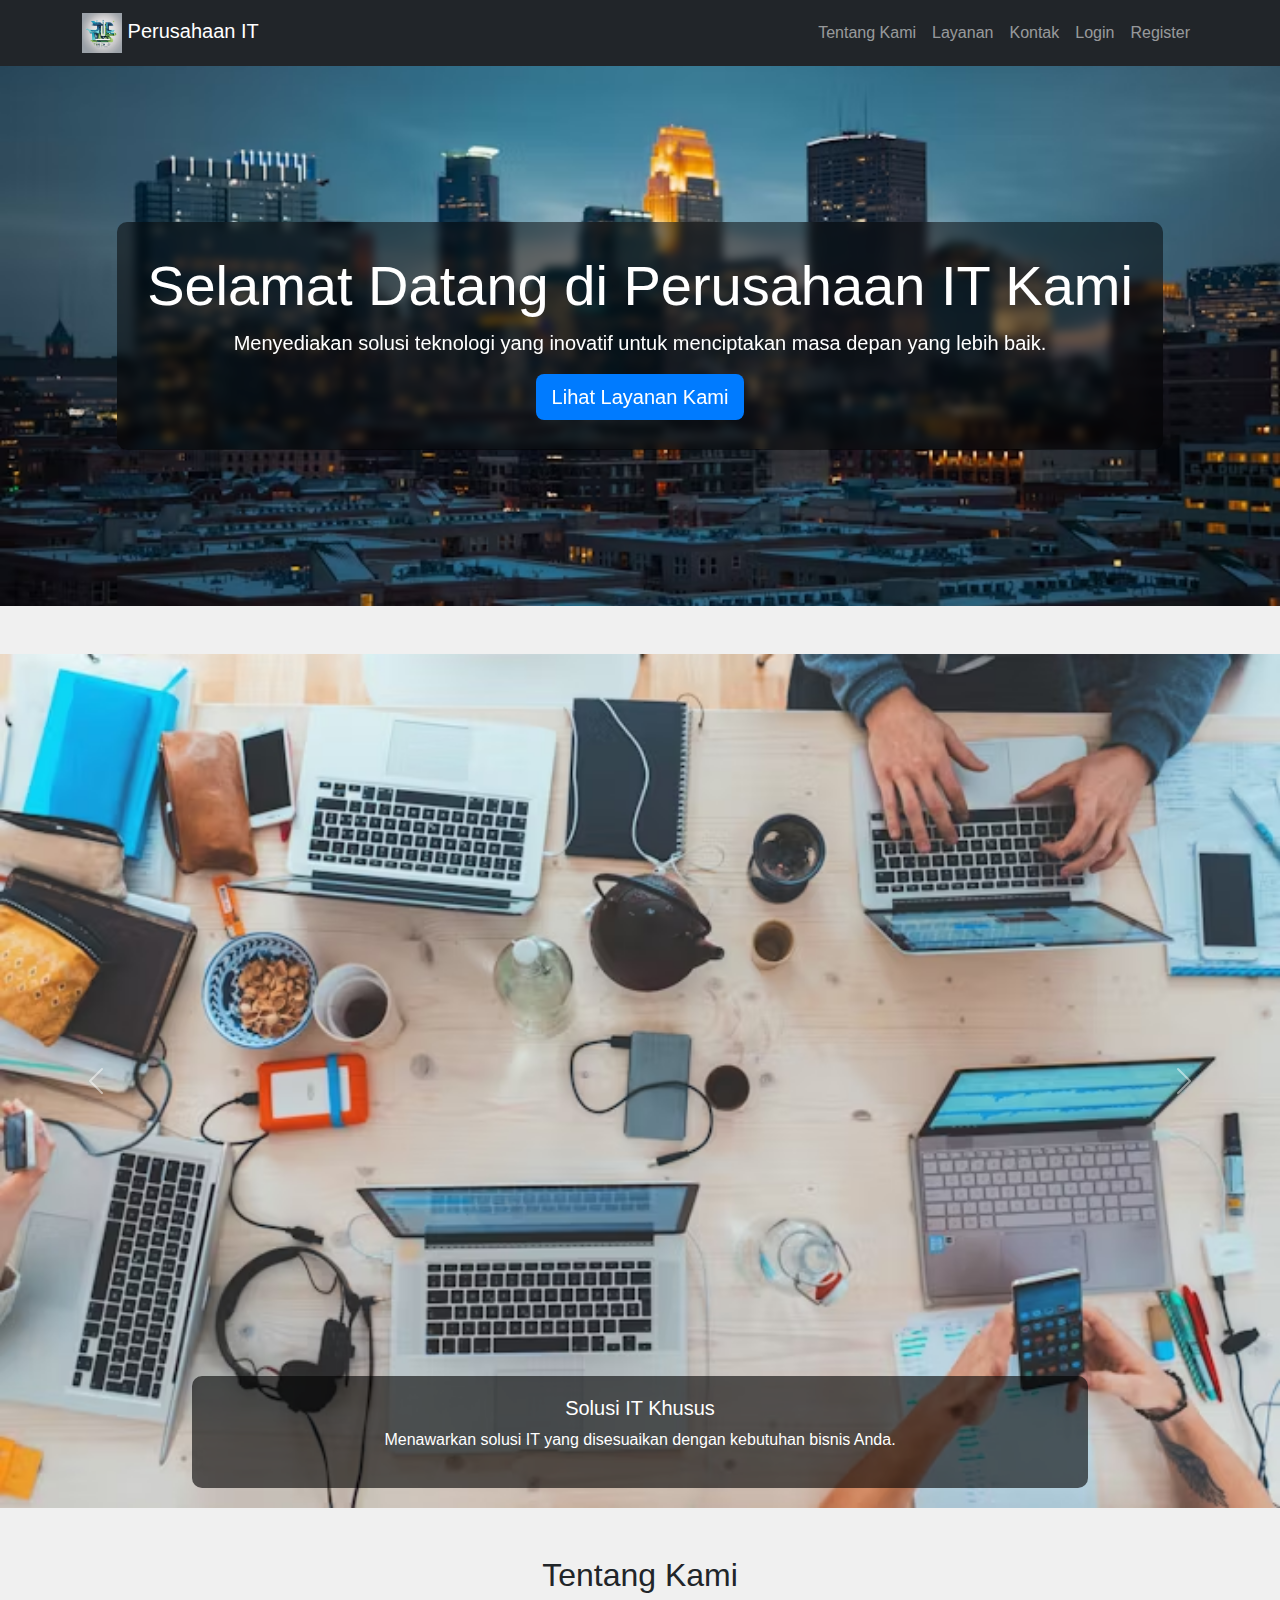
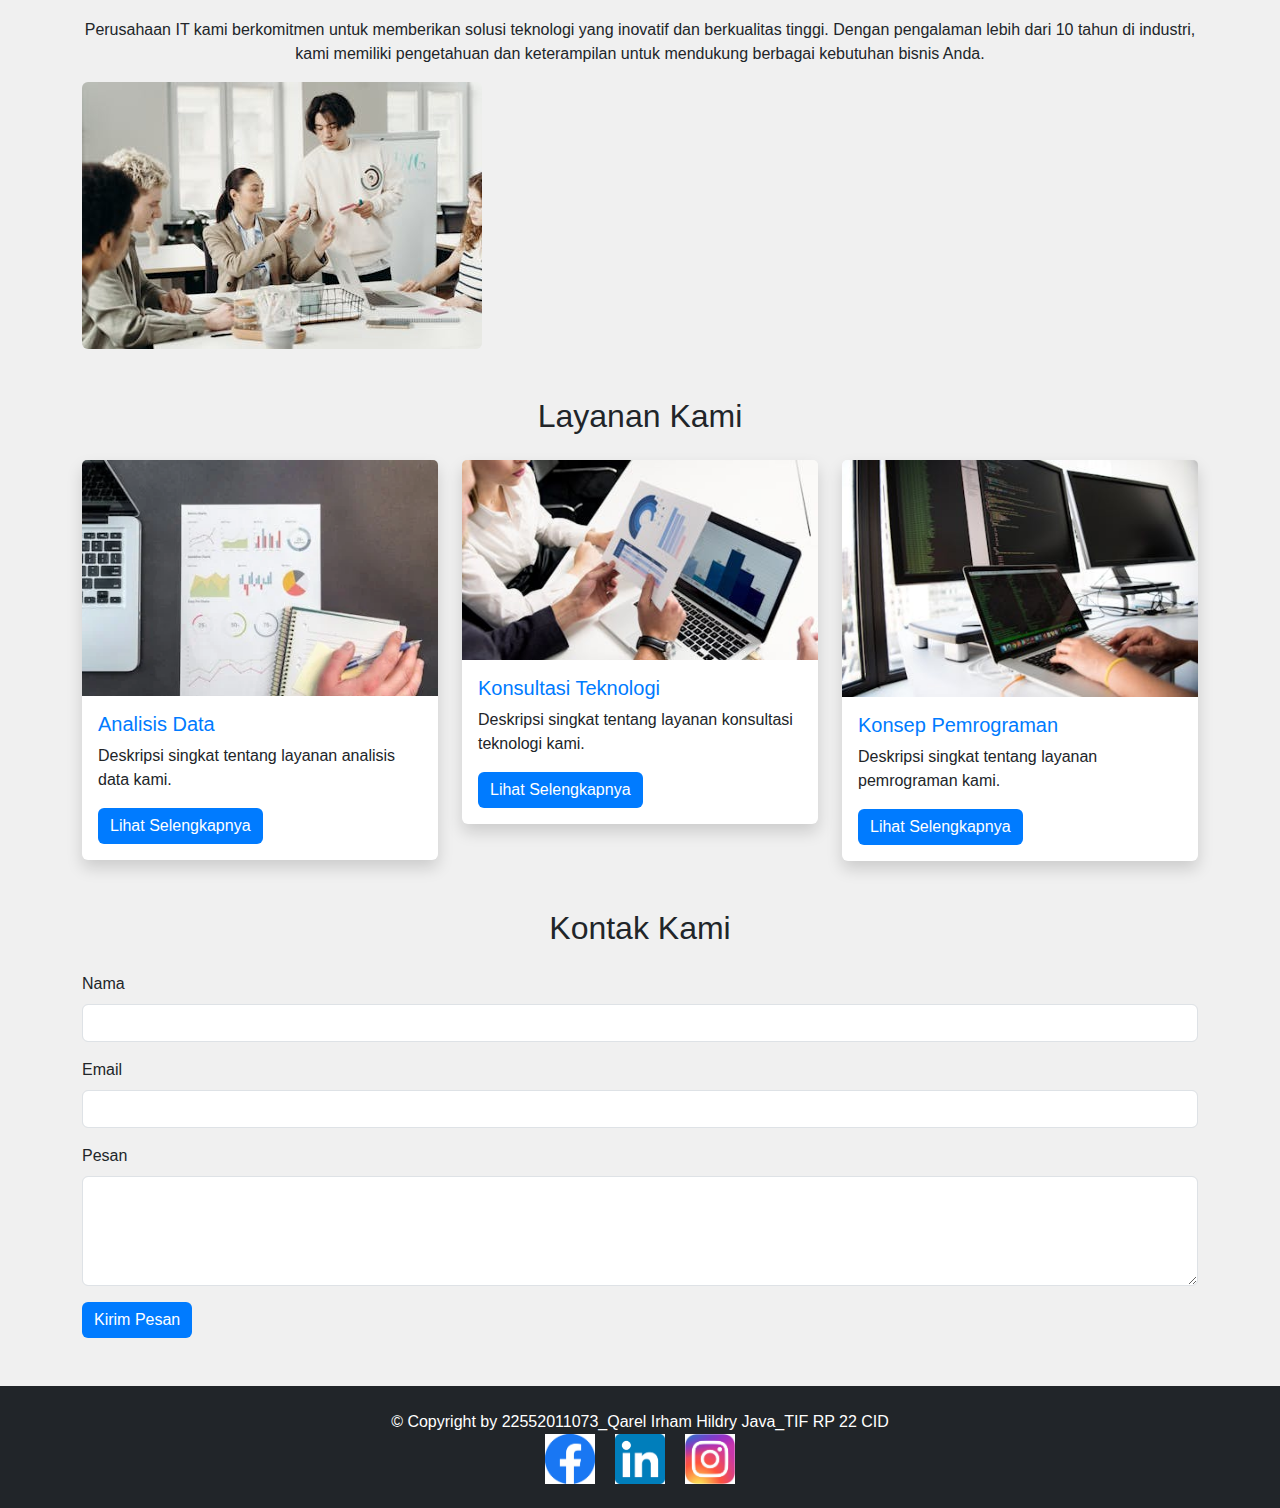
<file: index.html>
<!DOCTYPE html>  
<html lang="id">  
<head>  
    <meta charset="UTF-8">  
    <meta name="viewport" content="width=device-width, initial-scale=1.0">  
    <title>Perusahaan IT - Teknologi Inovatif</title>  
    <link href="https://cdn.jsdelivr.net/npm/bootstrap@5.3.2/dist/css/bootstrap.min.css" rel="stylesheet">  
    <link rel="stylesheet" href="style.css">  
</head>  
<body>  
    <!-- Navbar -->  
    <nav class="navbar navbar-expand-lg navbar-dark bg-dark">  
        <div class="container">  
            <a class="navbar-brand" href="#"><img src="images/company-logo.png" alt="Logo Perusahaan" style="height: 40px;"> Perusahaan IT</a>  
            <button class="navbar-toggler" type="button" data-bs-toggle="collapse" data-bs-target="#navbarNav">  
                <span class="navbar-toggler-icon"></span>  
            </button>  
            <div class="collapse navbar-collapse" id="navbarNav">  
                <ul class="navbar-nav ms-auto">  
                    <li class="nav-item"><a class="nav-link" href="#about">Tentang Kami</a></li>  
                    <li class="nav-item"><a class="nav-link" href="#services">Layanan</a></li>  
                    <li class="nav-item"><a class="nav-link" href="#contact">Kontak</a></li>  
                    <li class="nav-item"><a class="nav-link" href="login.html">Login</a></li>  
                    <li class="nav-item"><a class="nav-link" href="register.html">Register</a></li>  
                </ul>  
            </div>  
        </div>  
    </nav>  

    <!-- Hero Section with Background Image -->  
    <header class="hero-section">  
        <div class="hero-content">  
            <h1 class="display-4">Selamat Datang di Perusahaan IT Kami</h1>  
            <p class="lead">Menyediakan solusi teknologi yang inovatif untuk menciptakan masa depan yang lebih baik.</p>  
            <a href="#services" class="btn btn-primary btn-lg">Lihat Layanan Kami</a>  
        </div>  
    </header>  

    <!-- Carousel Section -->  
    <div id="carouselExample" class="carousel slide my-5" data-bs-ride="carousel">  
        <div class="carousel-inner">  
            <div class="carousel-item active">  
                <img src="images/it-solutions-team.jpg" class="d-block w-100" alt="Solusi IT Khusus">  
                <div class="carousel-caption d-none d-md-block">  
                    <h5>Solusi IT Khusus</h5>  
                    <p>Menawarkan solusi IT yang disesuaikan dengan kebutuhan bisnis Anda.</p>  
                </div>  
            </div>  
            <div class="carousel-item">  
                <img src="images/software-development-team.jpg" class="d-block w-100" alt="Pengembangan Perangkat Lunak">  
                <div class="carousel-caption d-none d-md-block">  
                    <h5>Pengembangan Perangkat Lunak</h5>  
                    <p>Pengembangan perangkat lunak yang inovatif untuk meningkatkan efisiensi bisnis.</p>  
                </div>  
            </div>  
            <div class="carousel-item">  
                <img src="images/cyber-security-concept.jpg" class="d-block w-100" alt="Keamanan Cyber">  
                <div class="carousel-caption d-none d-md-block">  
                    <h5>Keamanan Cyber</h5>  
                    <p>Menjamin keamanan data dan sistem Anda dari ancaman digital.</p>  
                </div>  
            </div>  
        </div>  
        <button class="carousel-control-prev" type="button" data-bs-target="#carouselExample" data-bs-slide="prev">  
            <span class="carousel-control-prev-icon" aria-hidden="true"></span>  
            <span class="visually-hidden">Sebelumnya</span>  
        </button>  
        <button class="carousel-control-next" type="button" data-bs-target="#carouselExample" data-bs-slide="next">  
            <span class="carousel-control-next-icon" aria-hidden="true"></span>  
            <span class="visually-hidden">Selanjutnya</span>  
        </button>  
    </div>  

    <!-- About Section -->  
    <section id="about" class="container my-5">  
        <h2 class="text-center mb-4">Tentang Kami</h2>  
        <p class="text-center">Perusahaan IT kami berkomitmen untuk memberikan solusi teknologi yang inovatif dan berkualitas tinggi. Dengan pengalaman lebih dari 10 tahun di industri, kami memiliki pengetahuan dan keterampilan untuk mendukung berbagai kebutuhan bisnis Anda.</p>  
        <img src="images/teamwork-illustration.jpg" class="img-fluid rounded" alt="Ilustrasi Kerja Sama Tim" />  
    </section>  

    <!-- Services Section -->  
    <section id="services" class="container my-5">  
        <h2 class="text-center mb-4">Layanan Kami</h2>  
        <div class="row">  
            <div class="col-md-4">  
                <div class="card shadow border-light">  
                    <img src="images/data-analysis-illustration.jpg" class="card-img-top" alt="Analisis Data">  
                    <div class="card-body">  
                        <h5 class="card-title">Analisis Data</h5>  
                        <p class="card-text">Deskripsi singkat tentang layanan analisis data kami.</p>  
                        <a href="detail.html?service=1" class="btn btn-primary">Lihat Selengkapnya</a>  
                    </div>  
                </div>  
            </div>  
            <div class="col-md-4">  
                <div class="card shadow border-light">  
                    <img src="images/technology-consulting.jpg" class="card-img-top" alt="Konsultasi Teknologi">  
                    <div class="card-body">  
                        <h5 class="card-title">Konsultasi Teknologi</h5>  
                        <p class="card-text">Deskripsi singkat tentang layanan konsultasi teknologi kami.</p>  
                        <a href="detail.html?service=2" class="btn btn-primary">Lihat Selengkapnya</a>  
                    </div>  
                </div>  
            </div>  
            <div class="col-md-4">  
                <div class="card shadow border-light">  
                    <img src="images/programming-concept.jpg" class="card-img-top" alt="Konsep Pemrograman">  
                    <div class="card-body">  
                        <h5 class="card-title">Konsep Pemrograman</h5>  
                        <p class="card-text">Deskripsi singkat tentang layanan pemrograman kami.</p>  
                        <a href="detail.html?service=3" class="btn btn-primary">Lihat Selengkapnya</a>  
                    </div>  
                </div>  
            </div>  
        </div>  
    </section>  

    <!-- Contact Section -->  
    <section id="contact" class="container my-5">  
        <h2 class="text-center mb-4">Kontak Kami</h2>  
        <form>  
            <div class="mb-3">  
                <label for="name" class="form-label">Nama</label>  
                <input type="text" class="form-control" id="name" required>  
            </div>  
            <div class="mb-3">  
                <label for="email" class="form-label">Email</label>  
                <input type="email" class="form-control" id="email" required>  
            </div>  
            <div class="mb-3">  
                <label for="message" class="form-label">Pesan</label>  
                <textarea class="form-control" id="message" rows="4" required></textarea>  
            </div>  
            <button type="submit" class="btn btn-primary">Kirim Pesan</button>  
        </form>  
    </section>  

    <!-- Footer -->  
<footer class="bg-dark text-white text-center py-4 mt-5">  
    <p>&copy; Copyright by 22552011073_Qarel Irham Hildry Java_TIF RP 22 CID</p>  
    <div class="d-flex justify-content-center">  
        <img src="images/1.pesbuk.png" alt="Ikon Media Sosial 1" style="width: 50px; margin: 0 10px;">  
        <img src="images/2.linklnd.png" alt="Ikon Media Sosial 2" style="width: 50px; margin: 0 10px;">  
        <img src="images/3.ig.jpg" alt="Ikon Media Sosial 3" style="width: 50px; margin: 0 10px;">  
    </div>  
</footer> 

    <!-- Bootstrap JS -->  
    <script src="https://cdn.jsdelivr.net/npm/bootstrap@5.3.2/dist/js/bootstrap.bundle.min.js"></script>  
</body>  
</html>
</file>
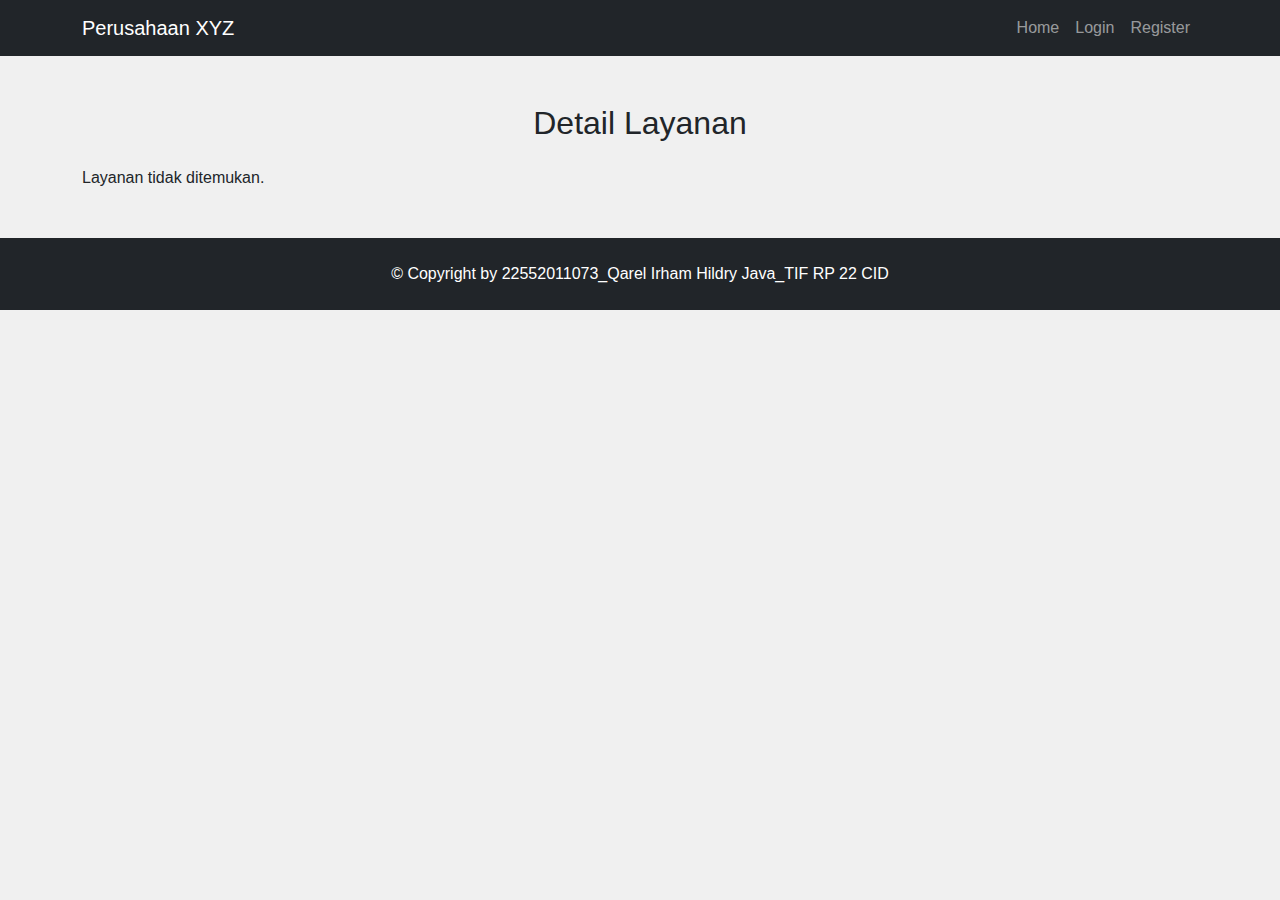
<file: detail.html>
<!DOCTYPE html>  
<html lang="id">  
<head>  
    <meta charset="UTF-8">  
    <meta name="viewport" content="width=device-width, initial-scale=1.0">  
    <title>Detail Layanan - Perusahaan XYZ</title>  
    <link href="https://cdn.jsdelivr.net/npm/bootstrap@5.3.2/dist/css/bootstrap.min.css" rel="stylesheet">  
    <link rel="stylesheet" href="style.css">  
</head>  
<body>  
    <!-- Navbar -->  
    <nav class="navbar navbar-expand-lg navbar-dark bg-dark">  
        <div class="container">  
            <a class="navbar-brand" href="#">Perusahaan XYZ</a>  
            <button class="navbar-toggler" type="button" data-bs-toggle="collapse" data-bs-target="#navbarNav">  
                <span class="navbar-toggler-icon"></span>  
            </button>  
            <div class="collapse navbar-collapse" id="navbarNav">  
                <ul class="navbar-nav ms-auto">  
                    <li class="nav-item"><a class="nav-link" href="index.html">Home</a></li>  
                    <li class="nav-item"><a class="nav-link" href="login.html">Login</a></li>  
                    <li class="nav-item"><a class="nav-link" href="register.html">Register</a></li>  
                </ul>  
            </div>  
        </div>  
    </nav>  

    <section class="container my-5">  
        <h2 class="text-center mb-4">Detail Layanan</h2>  
        <div id="serviceDetail" class="text-start">  
            <!-- Detail layanan akan ditampilkan di sini -->  
        </div>  
    </section>  

    <footer class="bg-dark text-white text-center py-4 mt-5">  
        <p>&copy; Copyright by 22552011073_Qarel Irham Hildry Java_TIF RP 22 CID</p>    
    </footer>  

    <script>  
        const urlParams = new URLSearchParams(window.location.search);  
        const serviceId = urlParams.get('service');  
        const serviceDetail = document.getElementById('serviceDetail');  

        // Simulasi detail layanan  
        const serviceData = {  
            1: `<div class="service-item mb-4">  
                    <h3>Layanan 1: Solusi TI Kustom</h3>  
                    <p>Kami menawarkan solusi TI kustom yang dirancang spesifik untuk kebutuhan bisnis Anda. Layanan ini mencakup analisis mendalam mengenai proses bisnis Anda untuk menyarankan dan mengembangkan sistem yang optimal dan efisien.</p>  
                    <h5>Fitur Utama:</h5>  
                    <ul>  
                        <li>Analisis Kebutuhan: Proses analisis yang menyeluruh untuk memahami dan menggali kebutuhan spesifik Anda.</li>  
                        <li>Pengembangan Kustom: Pengembangan aplikasi dan sistem yang sepenuhnya disesuaikan.</li>  
                        <li>Dukungan Pemeliharaan: Layanan pemeliharaan berkelanjutan dan dukungan pelanggan yang responsif.</li>  
                    </ul>  
                    <h5>Manfaat:</h5>  
                    <ul>  
                        <li>Meningkatkan efisiensi operasional.</li>  
                        <li>Pengurangan biaya yang tidak perlu melalui sistem yang lebih efisien.</li>  
                        <li>Keberlanjutan bisnis yang lebih baik dengan dukungan teknis yang kuat.</li>  
                    </ul>  
                </div>`,  

            2: `<div class="service-item mb-4">  
                    <h3>Layanan 2: Pengembangan Perangkat Lunak</h3>  
                    <p>Layanan pengembangan perangkat lunak kami mencakup pembuatan aplikasi mobile dan desktop yang dirancang untuk meningkatkan produktivitas dan efisiensi bisnis Anda. Kami menggunakan teknologi terbaru untuk memberikan solusi yang stabil dan handal.</p>  
                    <h5>Fitur Utama:</h5>  
                    <ul>  
                        <li>Desain UI/UX yang Responsif: Tim desain kami menciptakan antarmuka pengguna yang intuitif dan menarik.</li>  
                        <li>Metodologi Agile: Pendekatan pengembangan cepat yang memungkinkan penyesuaian berdasarkan umpan balik klien.</li>  
                        <li>Integrasi API: Kemudahan integrasi dengan perangkat lunak atau layanan pihak ketiga.</li>  
                    </ul>  
                    <h5>Manfaat:</h5>  
                    <ul>  
                        <li>Peningkatan produktivitas melalui alat yang dirancang khusus untuk bisnis Anda.</li>  
                        <li>Fleksibilitas dalam menyesuaikan aplikasi sesuai kebutuhan yang evolving.</li>  
                        <li>Waktu ke pasar yang lebih cepat berkat metodologi pengembangan yang efisien.</li>  
                    </ul>  
                </div>`,  

            3: `<div class="service-item mb-4">  
                    <h3>Layanan 3: Konsultasi Keamanan Siber</h3>  
                    <p>Layanan konsultasi keamanan siber kami dirancang untuk membantu Anda melindungi aset digital Anda dari ancaman dan serangan. Kami menyediakan auditing keamanan TI, penilaian risiko, dan penyusunan rencana keamanan yang komprehensif.</p>  
                    <h5>Fitur Utama:</h5>  
                    <ul>  
                        <li>Audit Keamanan Komprehensif: Evaluasi menyeluruh dari infrastruktur TI dan kebijakan keamanan yang ada.</li>  
                        <li>Pelatihan Kesadaran Keamanan: Sesi pelatihan untuk karyawan yang bertujuan meningkatkan kesadaran tentang praktik keamanan.</li>  
                        <li>Manajemen Insiden: Dukungan dalam merespons dan mengelola insiden keamanan yang terjadi.</li>  
                    </ul>  
                    <h5>Manfaat:</h5>  
                    <ul>  
                        <li>Perlindungan yang lebih kuat terhadap data sensitif perusahaan.</li>  
                        <li>Pembentukan budaya keamanan yang lebih baik di dalam organisasi.</li>  
                        <li>Mengurangi risiko kehilangan data dan biaya pemulihan akibat serangan siber.</li>  
                    </ul>  
                </div>`,  
        };  

        // Menampilkan detail layanan berdasarkan ID  
        if (serviceData[serviceId]) {  
            serviceDetail.innerHTML = serviceData[serviceId];  
        } else {  
            serviceDetail.innerHTML = `<p>Layanan tidak ditemukan.</p>`;  
        }  
    </script>  

    <script src="https://cdn.jsdelivr.net/npm/bootstrap@5.3.2/dist/js/bootstrap.bundle.min.js"></script>  
</body>  
</html>
</file>
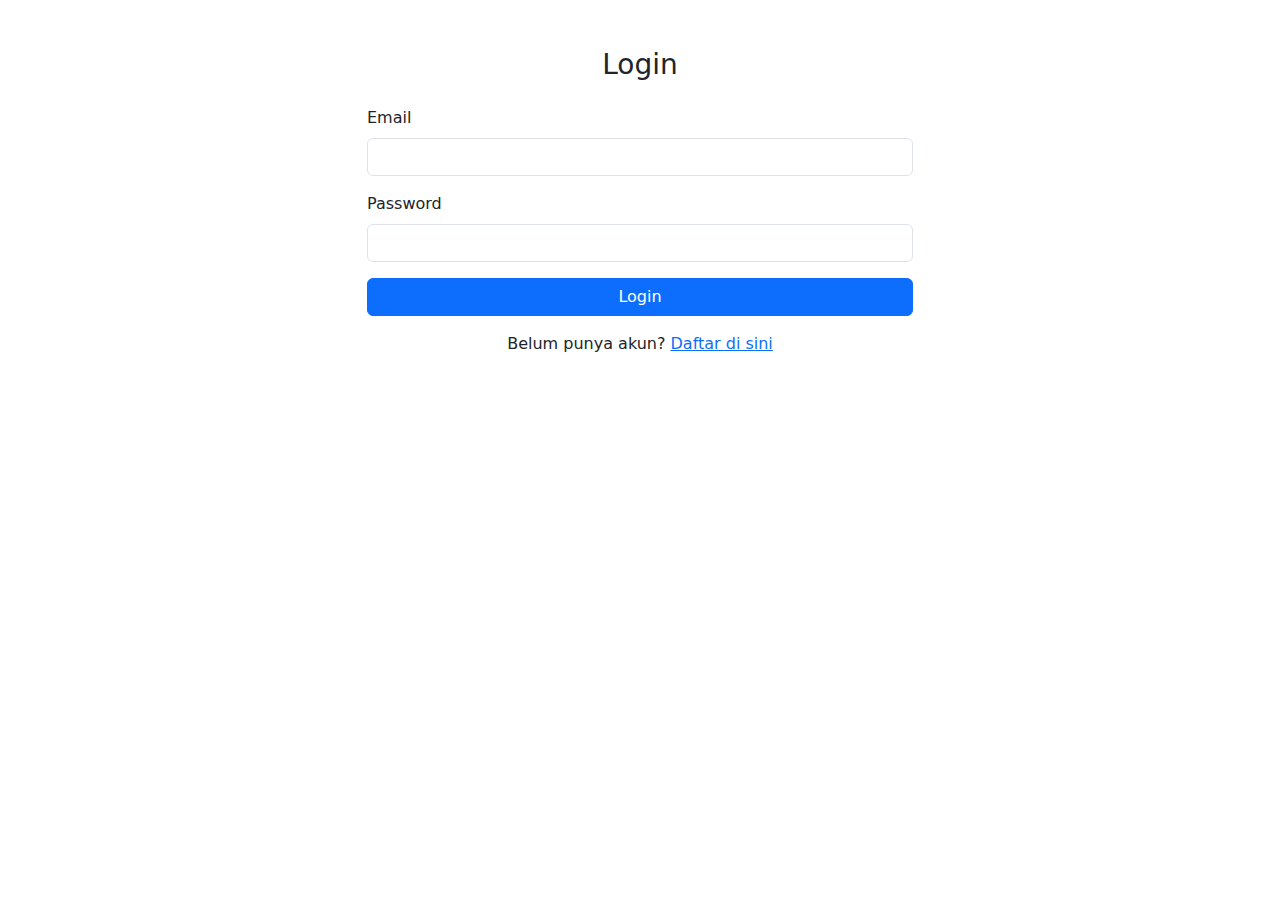
<file: login.html>
<!DOCTYPE html>
<html lang="id">
<head>
    <meta charset="UTF-8">
    <meta name="viewport" content="width=device-width, initial-scale=1.0">
    <title>Login - Perusahaan IT</title>
    <link href="https://cdn.jsdelivr.net/npm/bootstrap@5.3.2/dist/css/bootstrap.min.css" rel="stylesheet">
    <script>
        function validateLogin(event) {
            event.preventDefault();  // Mencegah form dikirim secara default

            // Mendapatkan nilai input
            var email = document.getElementById('email').value;
            var password = document.getElementById('password').value;

            // Cek apakah email dan password sesuai
            if (email === "admin@gmail.com" && password === "admin123") {
                alert("Login berhasil!");  // Menampilkan pop-up jika login berhasil
                // Redirect ke halaman index.html
                window.location.href = "index.html";  // Mengalihkan ke halaman beranda setelah login
            } else {
                alert("Email atau password salah.");  // Menampilkan pop-up jika login gagal
            }
        }
    </script>
</head>
<body>

    <div class="container my-5">
        <div class="row justify-content-center">
            <div class="col-md-6">
                <h3 class="text-center mb-4">Login</h3>
                <form onsubmit="validateLogin(event)">  <!-- Menambahkan pemanggilan fungsi validateLogin saat submit -->
                    <div class="mb-3">
                        <label for="email" class="form-label">Email</label>
                        <input type="email" class="form-control" id="email" required>
                    </div>
                    <div class="mb-3">
                        <label for="password" class="form-label">Password</label>
                        <input type="password" class="form-control" id="password" required>
                    </div>
                    <button type="submit" class="btn btn-primary w-100">Login</button>
                </form>
                <p class="text-center mt-3">Belum punya akun? <a href="register.html">Daftar di sini</a></p>
            </div>
        </div>
    </div>

</body>
</html>
</file>
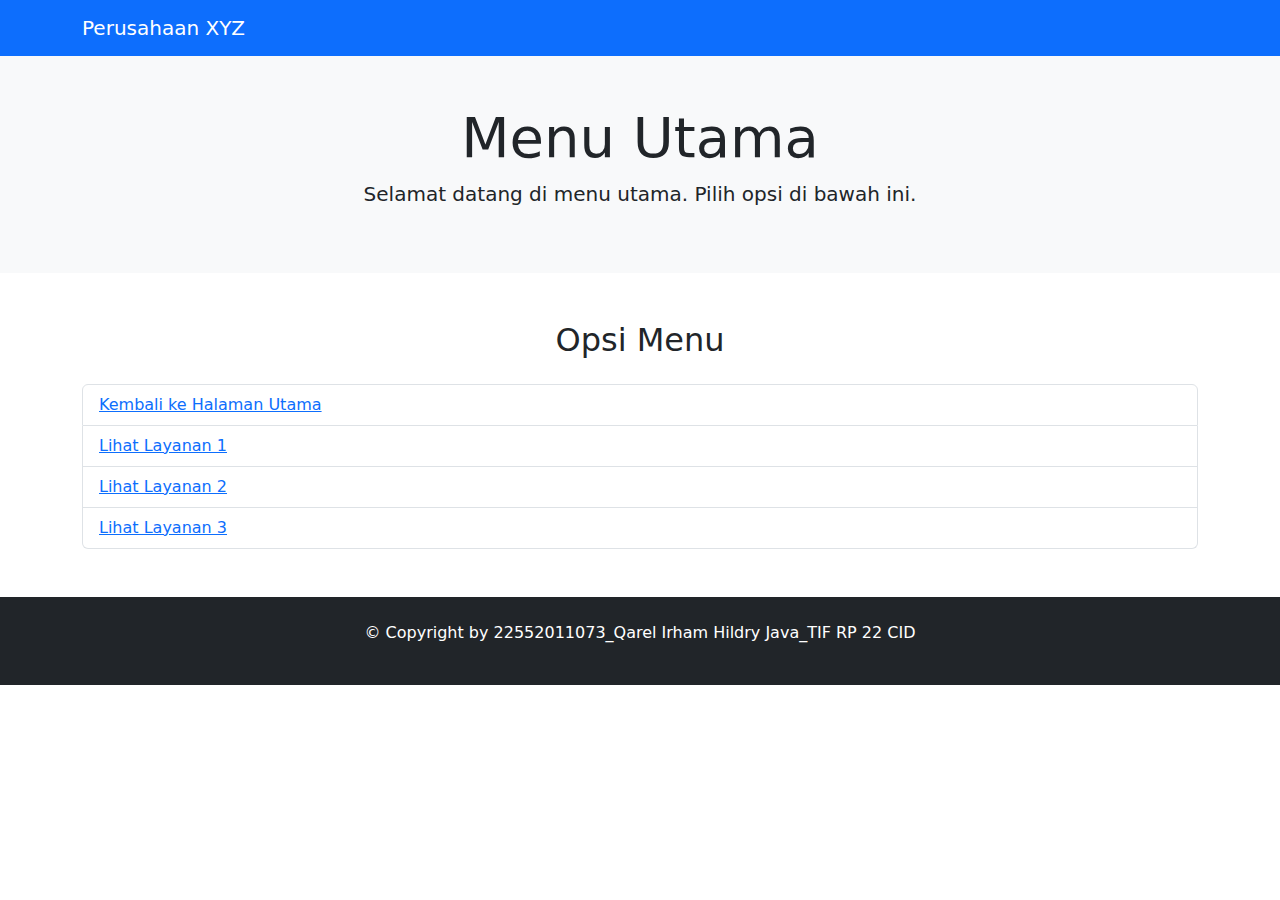
<file: menu.html>
<!DOCTYPE html>  
<html lang="id">  
<head>  
    <meta charset="UTF-8">  
    <meta name="viewport" content="width=device-width, initial-scale=1.0">  
    <title>Menu Utama - Perusahaan XYZ</title>  
    <link href="https://cdn.jsdelivr.net/npm/bootstrap@5.3.2/dist/css/bootstrap.min.css" rel="stylesheet">  
</head>  
<body>  
    <nav class="navbar navbar-expand-lg navbar-dark bg-primary">  
        <div class="container">  
            <a class="navbar-brand" href="#">Perusahaan XYZ</a>  
        </div>  
    </nav>  

    <header class="bg-light text-center py-5">  
        <h1 class="display-4">Menu Utama</h1>  
        <p class="lead">Selamat datang di menu utama. Pilih opsi di bawah ini.</p>  
    </header>  

    <section class="container my-5">  
        <h2 class="text-center mb-4">Opsi Menu</h2>  
        <ul class="list-group">  
            <li class="list-group-item"><a href="index.html">Kembali ke Halaman Utama</a></li>  
            <li class="list-group-item"><a href="detail.html?service=1">Lihat Layanan 1</a></li>  
            <li class="list-group-item"><a href="detail.html?service=2">Lihat Layanan 2</a></li>  
            <li class="list-group-item"><a href="detail.html?service=3">Lihat Layanan 3</a></li>  
        </ul>  
    </section>  

    <footer class="bg-dark text-white text-center py-4 mt-5">  
        <p>&copy; Copyright by 22552011073_Qarel Irham Hildry Java_TIF RP 22 CID</p>    
    </footer>  

    <script src="https://cdn.jsdelivr.net/npm/bootstrap@5.3.2/dist/js/bootstrap.bundle.min.js"></script>  
</body>  
</html>
</file>
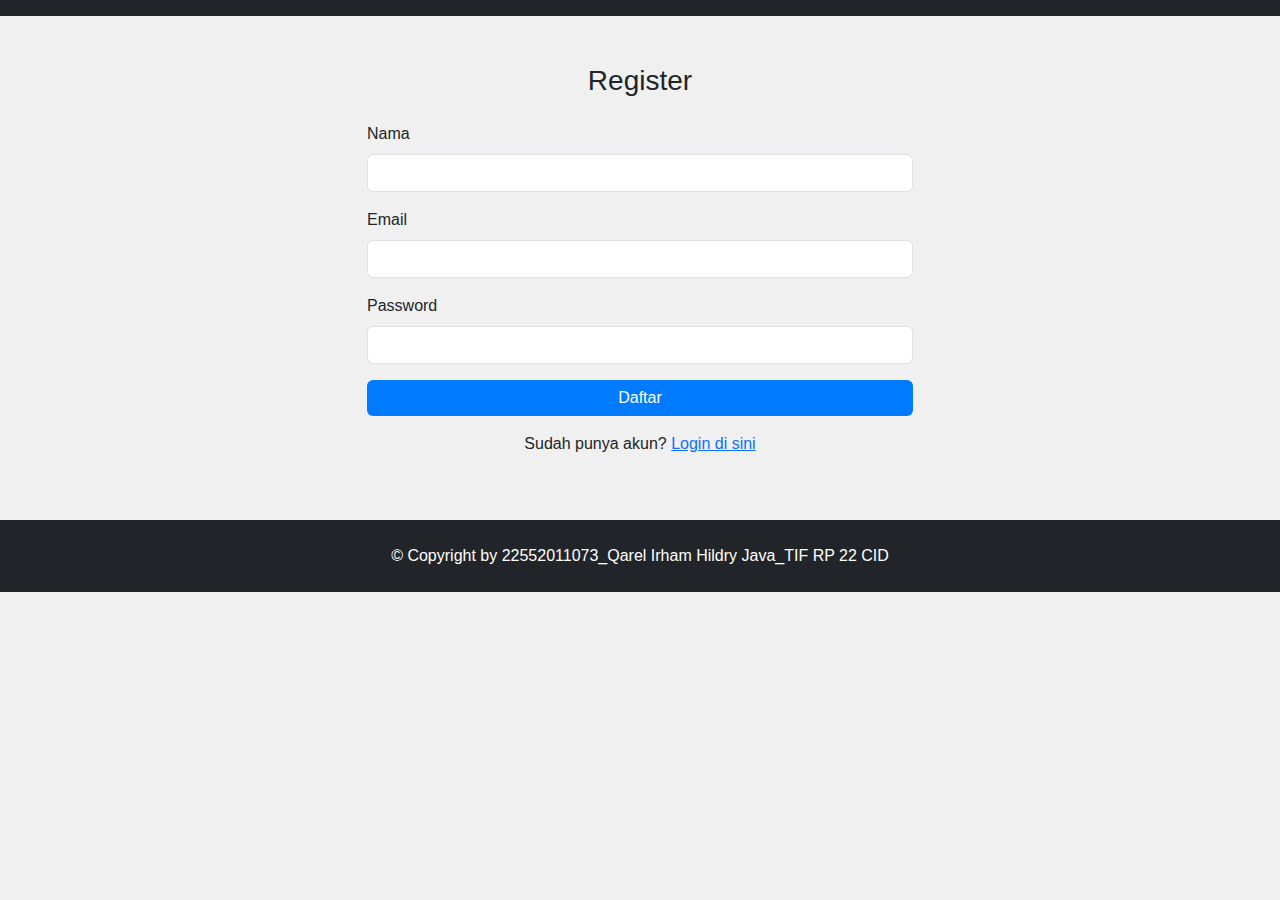
<file: register.html>
<!DOCTYPE html>  
<html lang="id">  
<head>  
    <meta charset="UTF-8">  
    <meta name="viewport" content="width=device-width, initial-scale=1.0">  
    <title>Register - Perusahaan IT</title>  
    <link href="https://cdn.jsdelivr.net/npm/bootstrap@5.3.2/dist/css/bootstrap.min.css" rel="stylesheet">  
    <link rel="stylesheet" href="style.css">  
</head>  
<body>  

    <nav class="navbar navbar-expand-lg navbar-dark bg-dark">  
        <div class="container">  
            <!-- Logo dan tautan ke beranda -->  
        </div>  
    </nav>  

    <div class="container my-5">  
        <div class="row justify-content-center">  
            <div class="col-md-6">  
                <h3 class="text-center mb-4">Register</h3>  
                <form>  
                    <div class="mb-3">  
                        <label for="name" class="form-label">Nama</label>  
                        <input type="text" class="form-control" id="name" required>  
                    </div>  
                    <div class="mb-3">  
                        <label for="email" class="form-label">Email</label>  
                        <input type="email" class="form-control" id="email" required>  
                    </div>  
                    <div class="mb-3">  
                        <label for="password" class="form-label">Password</label>  
                        <input type="password" class="form-control" id="password" required>  
                    </div>  
                    <button type="submit" class="btn btn-primary w-100">Daftar</button>  
                </form>  
                <p class="text-center mt-3">Sudah punya akun? <a href="login.html">Login di sini</a></p>  
            </div>  
        </div>  
    </div>  

    <footer class="bg-dark text-white text-center py-4 mt-5">  
        <p>&copy; Copyright by 22552011073_Qarel Irham Hildry Java_TIF RP 22 CID</p>    
    </footer>  

</body>  
</html>
</file>
<file: style.css>
/* General styling */  
body {  
    font-family: 'Arial', sans-serif;  
    background-color: #f0f0f0; /* Warna latar belakang */  
    margin: 0;  
    padding: 0;  
}  

/* Hero Section */  
.hero-section {  
    background: url('images/digital-network-background.jpg') no-repeat center center/cover; /* Gambar latar belakang */  
    height: 60vh; /* Tinggi section hero */  
    display: flex;  
    justify-content: center;  
    align-items: center;  
    color: white;  
    text-align: center;  
}  

.hero-content {  
    backdrop-filter: blur(5px); /* Efek blur */  
    background-color: rgba(0, 0, 0, 0.5); /* Transparansi hitam untuk keterbacaan */  
    padding: 30px;  
    border-radius: 10px;  
}  

/* Carousel styling */  
.carousel-caption {  
    background: rgba(0, 0, 0, 0.6); /* Latar belakang semi-transparan */  
    border-radius: 10px;  
}  

/* Footer styling */  
footer {  
    background-color: #343a40;  
    color: #ccc;  
}  

footer p {  
    font-size: 1rem;  
    margin: 0;  
}  

/* Card styling */  
.card {  
    border: none; /* Menghilangkan border pada kartu */  
}  

.card-title {  
    color: #007bff; /* Warna judul kartu */  
}  

.btn-primary {  
    background-color: #007bff; /* Warna tombol */  
    border: none;  
}
</file>
